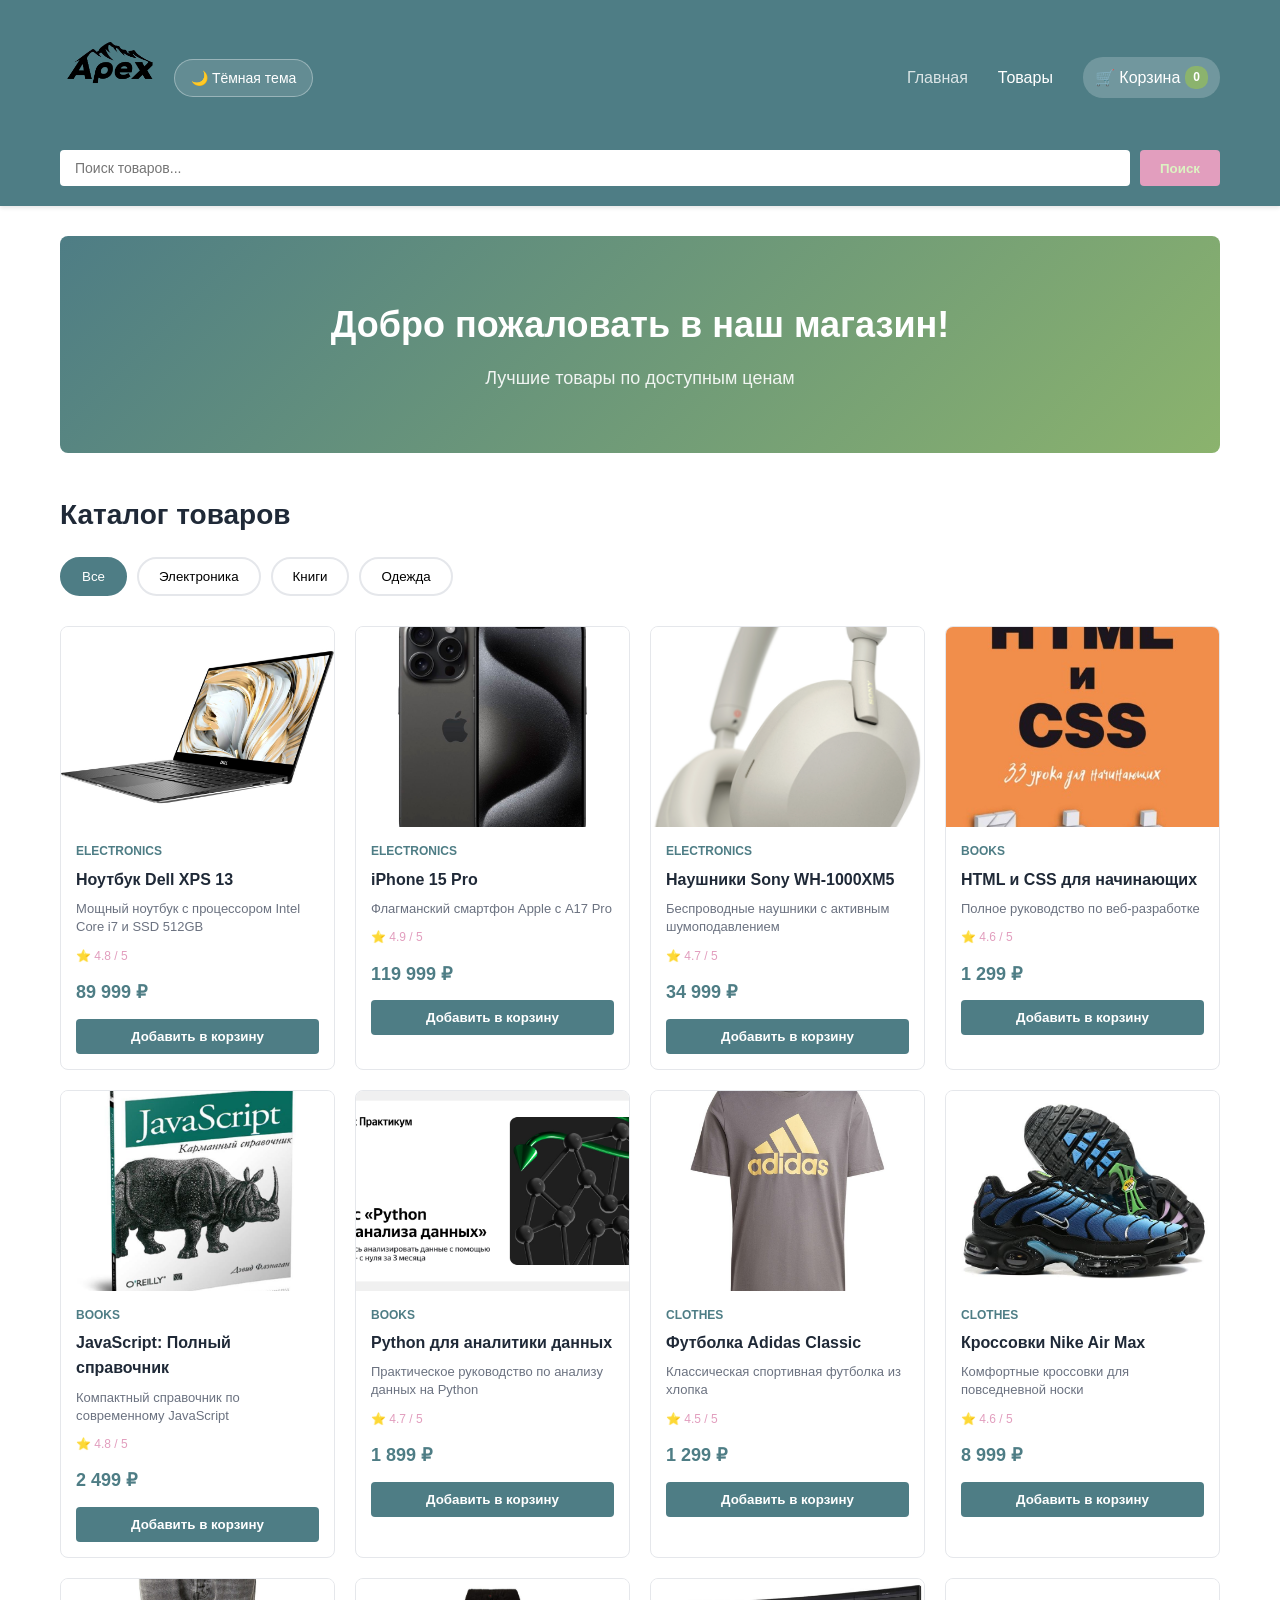
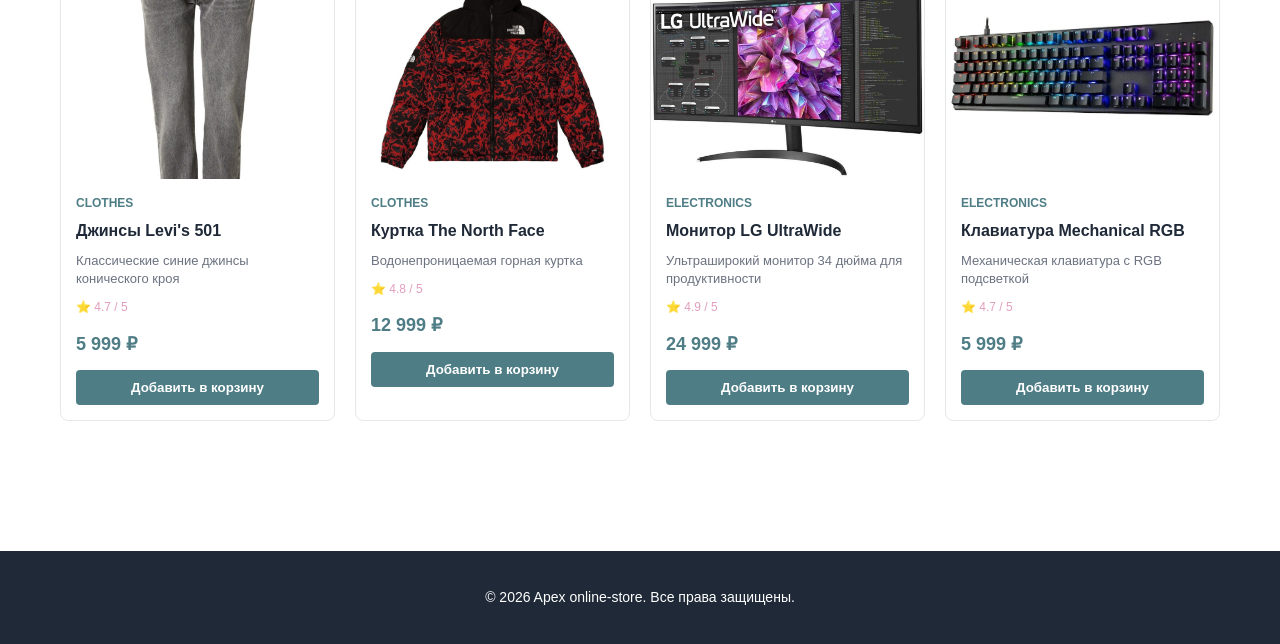
<file: index.html>
<!DOCTYPE html>
<html lang="ru">
<head>
    <meta charset="UTF-8">
    <meta name="viewport" content="width=device-width, initial-scale=1.0">
    <title>Apex - Интернет магазин</title>
    <link rel="stylesheet" href="styles.css">
</head>
<body>
    <header class="header">
        <div class="container">
            <div class="header-content">
                <div class="brand-actions">
                    <h1 class="logo"><a href="index.html"><img src="image/Apex.png" alt="Apex logo"a></h1>
                    <button id="themeToggle" class="theme-toggle-btn" type="button">🌙 Тёмная тема</button>
                </div>
                <nav class="nav">
                    <a href="index.html" class="nav-link active">Главная</a>
                    <a href="#products" class="nav-link">Товары</a>
                    <a href="cart.html" class="nav-link cart-link">
                        🛒 Корзина <span class="cart-count">0</span>
                    </a>
                </nav>
            </div>
            <div class="search-container">
                <input type="text" id="searchInput" class="search-input" placeholder="Поиск товаров...">
                <button id="searchBtn" class="search-btn">Поиск</button>
            </div>
        </div>
    </header>

    <main class="main">
        <div class="container">
            <section class="hero">
                <h2>Добро пожаловать в наш магазин!</h2>
                <p>Лучшие товары по доступным ценам</p>
            </section>

            <section id="products" class="products-section">
                <h3>Каталог товаров</h3>
                <div class="filter-buttons">
                    <button class="filter-btn active" data-filter="all">Все</button>
                    <button class="filter-btn" data-filter="electronics">Электроника</button>
                    <button class="filter-btn" data-filter="books">Книги</button>
                    <button class="filter-btn" data-filter="clothes">Одежда</button>
                </div>
                <div id="productsList" class="products-grid">
                    <!-- Товары будут загружены здесь -->
                </div>
            </section>
        </div>
    </main>

    <footer class="footer">
        <div class="container">
            <p>&copy; 2026 Apex online-store. Все права защищены.</p>
        </div>
    </footer>

    <script src="data.js"></script>
    <script src="script.js"></script>
    <script src="theme.js"></script>
</body>
</html>
</file>
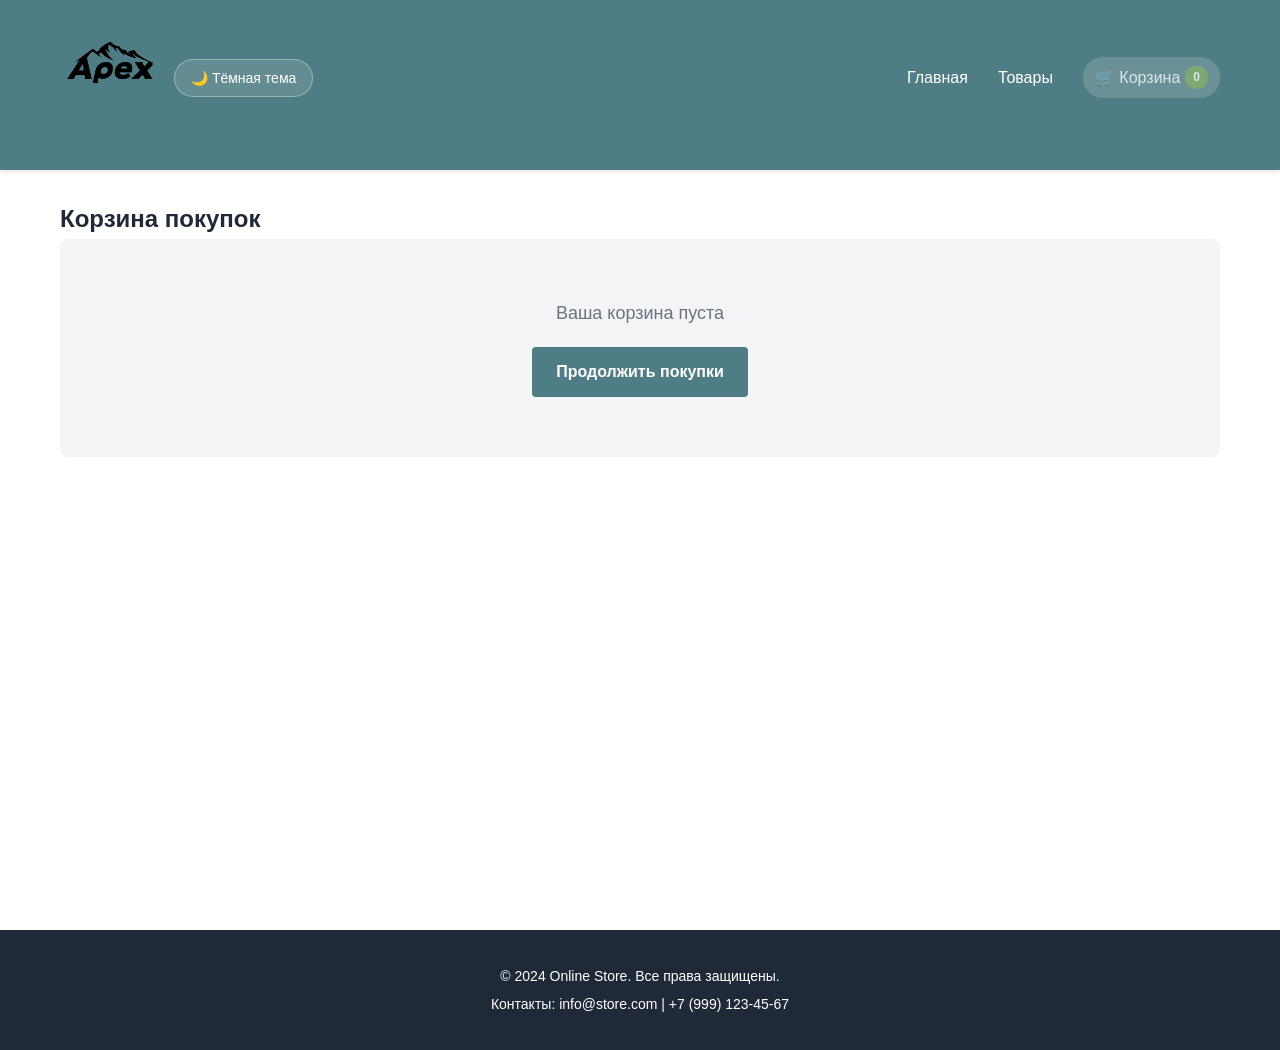
<file: cart.html>
<!DOCTYPE html>
<html lang="ru">
<head>
    <meta charset="UTF-8">
    <meta name="viewport" content="width=device-width, initial-scale=1.0">
    <title>Корзина - Online Store</title>
    <link rel="stylesheet" href="styles.css">
</head>
<body>
    <header class="header">
        <div class="container">
            <div class="header-content">
                <div class="brand-actions">
                    <h1 class="logo"><a href="index.html"><img src="image/Apex.png" alt="Apex logo"></a></h1>
                    <button id="themeToggle" class="theme-toggle-btn" type="button">🌙 Тёмная тема</button>
                </div>
                <nav class="nav">
                    <a href="index.html" class="nav-link">Главная</a>
                    <a href="index.html#products" class="nav-link">Товары</a>
                    <a href="cart.html" class="nav-link cart-link active">
                        🛒 Корзина <span class="cart-count">0</span>
                    </a>
                </nav>
            </div>
        </div>
    </header>

    <main class="main">
        <div class="container">
            <h2>Корзина покупок</h2>

            <div id="emptyCart" class="empty-cart">
                <p>Ваша корзина пуста</p>
                <a href="index.html" class="btn btn-primary">Продолжить покупки</a>
            </div>

            <div id="cartContent" class="cart-content" style="display: none;">
                <div class="cart-items">
                    <table class="cart-table">
                        <thead>
                            <tr>
                                <th>Товар</th>
                                <th>Цена</th>
                                <th>Количество</th>
                                <th>Сумма</th>
                                <th>Действие</th>
                            </tr>
                        </thead>
                        <tbody id="cartItems">
                            <!-- Товары в корзине будут загружены здесь -->
                        </tbody>
                    </table>
                </div>

                <div class="cart-summary">
                    <div class="summary-row">
                        <span>Подтвержение:</span>
                        <span id="subtotal">0 ₽</span>
                    </div>
                    <div class="summary-row">
                        <span>Доставка:</span>
                        <span id="shipping">0 ₽</span>
                    </div>
                    <div class="summary-row total">
                        <span>Итого:</span>
                        <span id="total">0 ₽</span>
                    </div>
                    <button id="checkoutBtn" class="btn btn-primary btn-large">Оформить заказ</button>
                    <a href="index.html" class="btn btn-secondary btn-large">Продолжить покупки</a>
                </div>
            </div>
        </div>
    </main>

    <footer class="footer">
        <div class="container">
            <p>&copy; 2024 Online Store. Все права защищены.</p>
            <p>Контакты: info@store.com | +7 (999) 123-45-67</p>
        </div>
    </footer>

    <script src="data.js"></script>
    <script src="cart.js"></script>
    <script src="theme.js"></script>
</body>
</html>
</file>
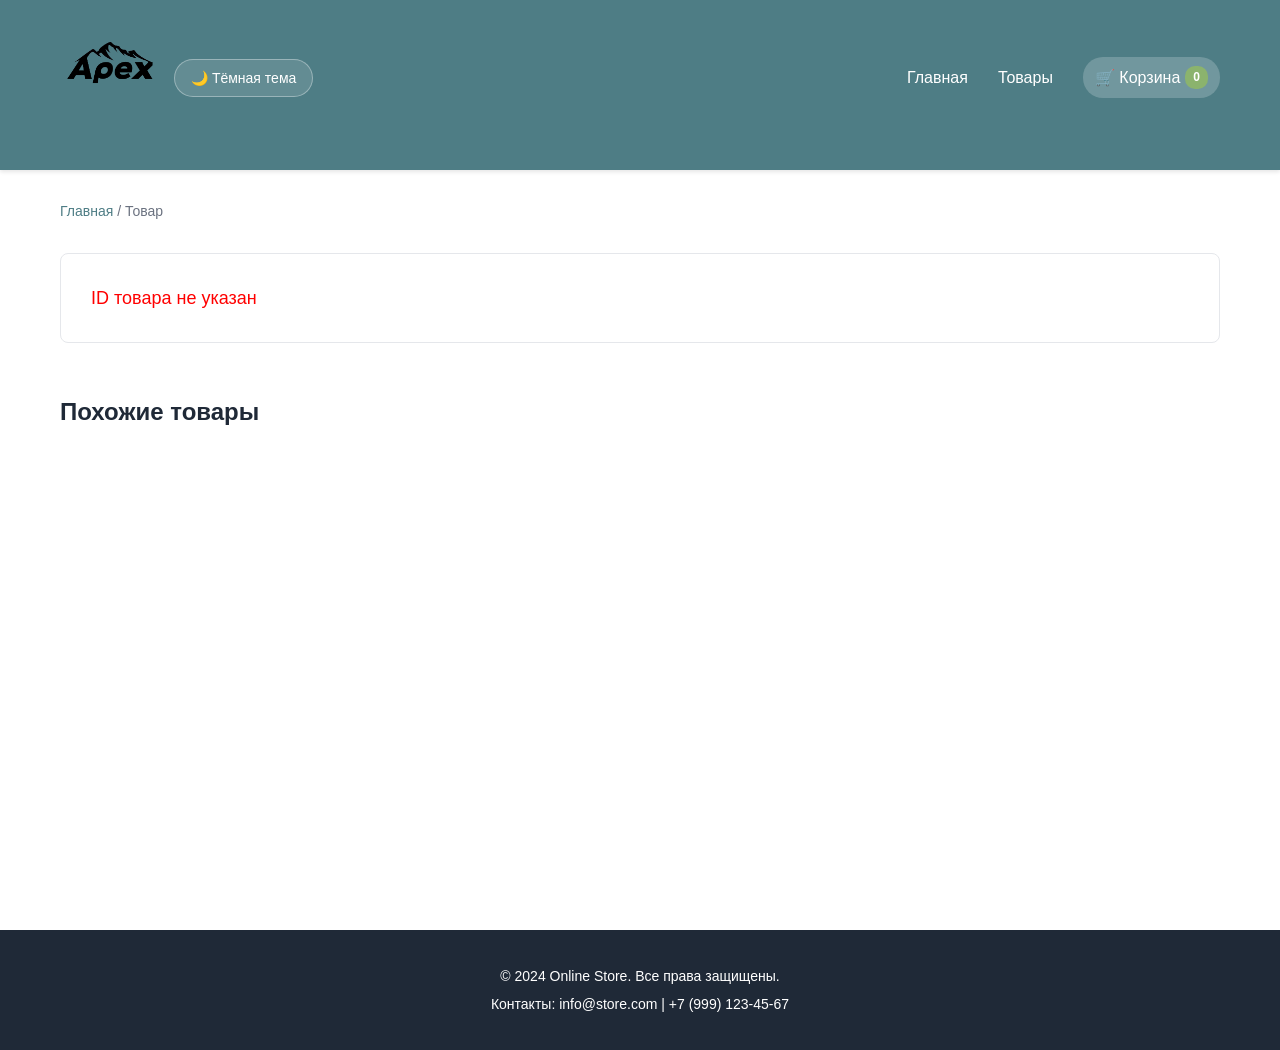
<file: product.html>
<!DOCTYPE html>
<html lang="ru">
<head>
    <meta charset="UTF-8">
    <meta name="viewport" content="width=device-width, initial-scale=1.0">
    <title>Детали товара - Online Store</title>
    <link rel="stylesheet" href="styles.css">
</head>
<body>
    <header class="header">
        <div class="container">
            <div class="header-content">
                <div class="brand-actions">
                    <h1 class="logo"><a href="index.html"><img src="image/Apex.png" alt="Apex logo"></a></h1>
                    <button id="themeToggle" class="theme-toggle-btn" type="button">🌙 Тёмная тема</button>
                </div>
                <nav class="nav">
                    <a href="index.html" class="nav-link">Главная</a>
                    <a href="index.html#products" class="nav-link">Товары</a>
                    <a href="cart.html" class="nav-link cart-link">
                        🛒 Корзина <span class="cart-count">0</span>
                    </a>
                </nav>
            </div>
        </div>
    </header>

    <main class="main">
        <div class="container">
            <div class="breadcrumb">
                <a href="index.html">Главная</a> / <span id="productName">Товар</span>
            </div>

            <div id="productDetail" class="product-detail">
                <!-- Детали товара будут загружены здесь -->
            </div>

            <section class="related-products">
                <h3>Похожие товары</h3>
                <div id="relatedList" class="products-grid">
                    <!-- Похожие товары будут загружены здесь -->
                </div>
            </section>
        </div>
    </main>

    <footer class="footer">
        <div class="container">
            <p>&copy; 2024 Online Store. Все права защищены.</p>
            <p>Контакты: info@store.com | +7 (999) 123-45-67</p>
        </div>
    </footer>

    <script src="data.js"></script>
    <script src="product.js"></script>
    <script src="theme.js"></script>
</body>
</html>
</file>
<file: styles.css>
* {
    margin: 0;
    padding: 0;
    box-sizing: border-box;
}

:root {
    --primary-color: #4e7d85;
    --secondary-color: #8bb36d;
    --accent-color: #e29ebe;
    --text-color: #1f2937;
    --bg-color: #ffffff;
    --surface-color: #ffffff;
    --light-bg: #f3f4f6;
    --border-color: #e5e7eb;
    --footer-bg: #1f2937;
    --header-bg: var(--primary-color);
    --button-text: rgb(220, 243, 194);
    --success-color: #5b803f;
    --danger-color: #8bb36d;
}

body {
    font-family: 'Segoe UI', Tahoma, Geneva, Verdana, sans-serif;
    color: var(--text-color);
    background-color: var(--bg-color);
    line-height: 1.6;
}

body.dark-theme {
    --primary-color: #4f7a52;
    --secondary-color: #3f5e42;
    --accent-color: #d37ea6;
    --text-color: #e5e7eb;
    --bg-color: #111827;
    --surface-color: #1f2937;
    --light-bg: #17203a;
    --border-color: #374151;
    --footer-bg: #0f172a;
    --header-bg: #111827;
    --button-text: #f3f4f6;
}

.container {
    max-width: 1200px;
    margin: 0 auto;
    padding: 0 20px;
}

/* Header */
.header {
    background-color: var(--header-bg);
    color: white;
    padding: 20px 0;
    position: sticky;
    top: 0;
    z-index: 100;
    box-shadow: 0 2px 4px rgba(0,0,0,0.1);
}

.header-content {
    display: flex;
    justify-content: space-between;
    align-items: center;
    margin-bottom: 15px;
    gap: 20px;
}

.brand-actions {
    display: flex;
    align-items: center;
    gap: 14px;
}

.logo a {
    color: white;
    text-decoration: none;
    display: inline-flex;
    align-items: center;
}

.logo img {
    max-height: 100px;
    width: auto;
    display: block;
}

.nav {
    display: flex;
    gap: 30px;
    align-items: center;
}

.theme-toggle-btn {
    padding: 10px 16px;
    border: 1px solid rgba(255, 255, 255, 0.35);
    background: rgba(255, 255, 255, 0.12);
    color: white;
    border-radius: 24px;
    cursor: pointer;
    font-size: 14px;
    transition: background-color 0.25s ease, transform 0.25s ease;
}

.theme-toggle-btn:hover {
    background: rgba(255, 255, 255, 0.22);
    transform: translateY(-1px);
}

.nav-link {
    color: white;
    text-decoration: none;
    transition: opacity 0.3s;
    display: flex;
    align-items: center;
    gap: 5px;
}

.nav-link:hover,
.nav-link.active {
    opacity: 0.8;
}

.cart-link {
    background: rgba(255,255,255,0.2);
    padding: 8px 12px;
    border-radius: 20px;
}

.cart-count {
    background: var(--danger-color);
    padding: 2px 8px;
    border-radius: 10px;
    font-size: 12px;
    font-weight: bold;
}

.search-container {
    display: flex;
    gap: 10px;
}

.search-input {
    flex: 1;
    padding: 10px 15px;
    border: none;
    border-radius: 4px;
    font-size: 14px;
}

.search-btn {
    padding: 10px 20px;
    background-color: var(--accent-color);
    color: rgb(220, 243, 194);
    border: none;
    border-radius: 4px;
    cursor: pointer;
    font-weight: bold;
    transition: background-color 0.3s;
}

.search-btn:hover {
    background-color: #38276a;
}

/* Hero Section */
.hero {
    text-align: center;
    padding: 60px 0;
    background: linear-gradient(135deg, var(--primary-color), var(--secondary-color));
    color: white;
    border-radius: 8px;
    margin-bottom: 40px;
}

.hero h2 {
    font-size: 36px;
    margin-bottom: 10px;
}

.hero p {
    font-size: 18px;
    opacity: 0.9;
}

/* Main */
.main {
    padding: 30px 0;
    min-height: calc(100vh - 200px);
}

/* Products Section */
.products-section {
    margin-bottom: 40px;
}

.products-section h3 {
    font-size: 28px;
    margin-bottom: 20px;
    color: var(--text-color);
}

.filter-buttons {
    display: flex;
    gap: 10px;
    margin-bottom: 30px;
    flex-wrap: wrap;
}

.filter-btn {
    padding: 10px 20px;
    border: 2px solid var(--border-color);
    background-color: var(--surface-color);
    cursor: pointer;
    border-radius: 20px;
    transition: all 0.3s;
    font-weight: 500;
}

.filter-btn:hover,
.filter-btn.active {
    background-color: var(--primary-color);
    color: white;
    border-color: var(--primary-color);
}

/* Products Grid */
.products-grid {
    display: grid;
    grid-template-columns: repeat(auto-fill, minmax(250px, 1fr));
    gap: 20px;
}

.product-card {
    background: var(--surface-color);
    border: 1px solid var(--border-color);
    border-radius: 8px;
    overflow: hidden;
    transition: transform 0.3s, box-shadow 0.3s;
    cursor: pointer;
}

.product-card:hover {
    transform: translateY(-5px);
    box-shadow: 0 10px 20px rgba(0,0,0,0.1);
}

.product-image {
    width: 100%;
    height: 200px;
    background-color: var(--light-bg);
    display: flex;
    align-items: center;
    justify-content: center;
    text-decoration: none;
    color: inherit;
    overflow: hidden;
}

.product-image img {
    width: 100%;
    height: 100%;
    object-fit: cover;
}

.product-info {
    padding: 15px;
}

.product-category {
    font-size: 12px;
    color: var(--primary-color);
    text-transform: uppercase;
    font-weight: bold;
    margin-bottom: 5px;
}

.product-name {
    font-size: 16px;
    font-weight: bold;
    margin-bottom: 8px;
    color: var(--text-color);
}

.product-description {
    font-size: 13px;
    color: #6b7280;
    margin-bottom: 10px;
    line-height: 1.4;
}

.product-price {
    font-size: 18px;
    font-weight: bold;
    color: var(--primary-color);
    margin-bottom: 12px;
}

.product-rating {
    font-size: 12px;
    color: var(--accent-color);
    margin-bottom: 12px;
}

.add-to-cart-btn {
    width: 100%;
    padding: 10px;
    background-color: var(--primary-color);
    color: white;
    border: none;
    border-radius: 4px;
    cursor: pointer;
    font-weight: bold;
    transition: background-color 0.3s;
}

.add-to-cart-btn:hover {
    background-color: var(--secondary-color);
}

.add-to-cart-btn.added {
    background-color: var(--success-color);
}

/* Product Detail Page */
.breadcrumb {
    margin-bottom: 30px;
    color: #6b7280;
    font-size: 14px;
}

.breadcrumb a {
    color: var(--primary-color);
    text-decoration: none;
}

.product-detail {
    display: grid;
    grid-template-columns: 1fr 1fr;
    gap: 40px;
    margin-bottom: 50px;
    background: var(--surface-color);
    padding: 30px;
    border-radius: 8px;
    border: 1px solid var(--border-color);
}

.product-detail-image {
    width: 100%;
    height: 400px;
    background-color: var(--light-bg);
    display: flex;
    align-items: center;
    justify-content: center;
    border-radius: 8px;
    overflow: hidden;
}

.product-detail-image img {
    width: 100%;
    height: 100%;
    object-fit: cover;
}

.product-detail-info h1 {
    font-size: 32px;
    margin-bottom: 10px;
}

.product-detail-category {
    color: var(--primary-color);
    font-weight: bold;
    margin-bottom: 15px;
}

.product-detail-rating {
    color: var(--accent-color);
    font-size: 14px;
    margin-bottom: 10px;
}

.product-detail-price {
    font-size: 32px;
    font-weight: bold;
    color: var(--primary-color);
    margin: 20px 0;
}

.product-detail-description {
    color: #6b7280;
    line-height: 1.8;
    margin-bottom: 20px;
}

.quantity-selector {
    display: flex;
    align-items: center;
    gap: 10px;
    margin-bottom: 20px;
}

.quantity-selector label {
    font-weight: bold;
}

.quantity-selector input {
    width: 60px;
    padding: 8px;
    border: 1px solid var(--border-color);
    border-radius: 4px;
    text-align: center;
}

.btn {
    display: inline-block;
    padding: 12px 24px;
    border: none;
    border-radius: 4px;
    cursor: pointer;
    text-decoration: none;
    text-align: center;
    font-weight: bold;
    transition: background-color 0.3s;
}

.btn-primary {
    background-color: var(--primary-color);
    color: white;
}

.btn-primary:hover {
    background-color: var(--secondary-color);
}

.btn-secondary {
    background-color: var(--surface-color);
    color: var(--text-color);
    border: 1px solid var(--border-color);
}

.btn-secondary:hover {
    background-color: var(--border-color);
}

.btn-large {
    width: 100%;
    padding: 15px;
    font-size: 16px;
    margin-top: 10px;
}

.related-products {
    margin-top: 50px;
}

.related-products h3 {
    font-size: 24px;
    margin-bottom: 20px;
}

/* Shopping Cart */
.empty-cart {
    text-align: center;
    padding: 60px 20px;
    background-color: var(--light-bg);
    border-radius: 8px;
}

.empty-cart p {
    font-size: 18px;
    margin-bottom: 20px;
    color: #6b7280;
}

.cart-content {
    display: grid;
    grid-template-columns: 1fr 350px;
    gap: 30px;
}

.cart-table {
    width: 100%;
    border-collapse: collapse;
    border: 1px solid var(--border-color);
    border-radius: 8px;
    overflow: hidden;
}

.cart-table thead {
    background-color: var(--light-bg);
}

.cart-table th {
    padding: 15px;
    text-align: left;
    font-weight: bold;
    border-bottom: 1px solid var(--border-color);
}

.cart-table td {
    padding: 15px;
    border-bottom: 1px solid var(--border-color);
}

.cart-item-name {
    font-weight: bold;
    color: var(--primary-color);
}

.cart-item-quantity {
    display: flex;
    gap: 10px;
    align-items: center;
}

.cart-item-quantity input {
    width: 50px;
    padding: 5px;
    border: 1px solid var(--border-color);
    border-radius: 4px;
    text-align: center;
}

.remove-btn {
    background-color: var(--danger-color);
    color: white;
    border: none;
    padding: 5px 10px;
    border-radius: 4px;
    cursor: pointer;
    font-size: 12px;
}

.remove-btn:hover {
    background-color: #da3e58;
}

.cart-summary {
    background-color: var(--light-bg);
    padding: 20px;
    border-radius: 8px;
    height: fit-content;
}

.summary-row {
    display: flex;
    justify-content: space-between;
    margin-bottom: 15px;
    font-size: 14px;
}

.summary-row.total {
    font-size: 18px;
    font-weight: bold;
    border-top: 1px solid var(--border-color);
    padding-top: 15px;
    margin-bottom: 20px;
}

/* Footer */
.footer {
    background-color: var(--footer-bg);
    color: white;
    text-align: center;
    padding: 30px 0;
    margin-top: 60px;
}

.footer p {
    margin: 5px 0;
    font-size: 14px;
}

/* Responsive */
@media (max-width: 768px) {
    .header-content {
        flex-direction: column;
        gap: 15px;
    }

    .nav {
        flex-direction: column;
        gap: 10px;
        width: 100%;
    }

    .search-container {
        flex-direction: column;
        width: 100%;
    }

    .search-input,
    .search-btn {
        width: 100%;
    }

    .hero h2 {
        font-size: 24px;
    }

    .products-grid {
        grid-template-columns: repeat(auto-fill, minmax(180px, 1fr));
        gap: 15px;
    }

    .product-detail {
        grid-template-columns: 1fr;
    }

    .product-detail-image {
        height: 250px;
    }

    .cart-content {
        grid-template-columns: 1fr;
    }

    .cart-table {
        font-size: 12px;
    }

    .cart-table th,
    .cart-table td {
        padding: 8px;
    }

    .filter-buttons {
        justify-content: center;
    }
}

@media (max-width: 480px) {
    .products-grid {
        grid-template-columns: repeat(auto-fill, minmax(150px, 1fr));
    }

    .product-card {
        border-radius: 6px;
    }

    .product-image {
        height: 150px;
    }

    .cart-table {
        display: block;
        overflow-x: auto;
    }

    .btn-large {
        font-size: 14px;
        padding: 12px;
    }
}
</file>
